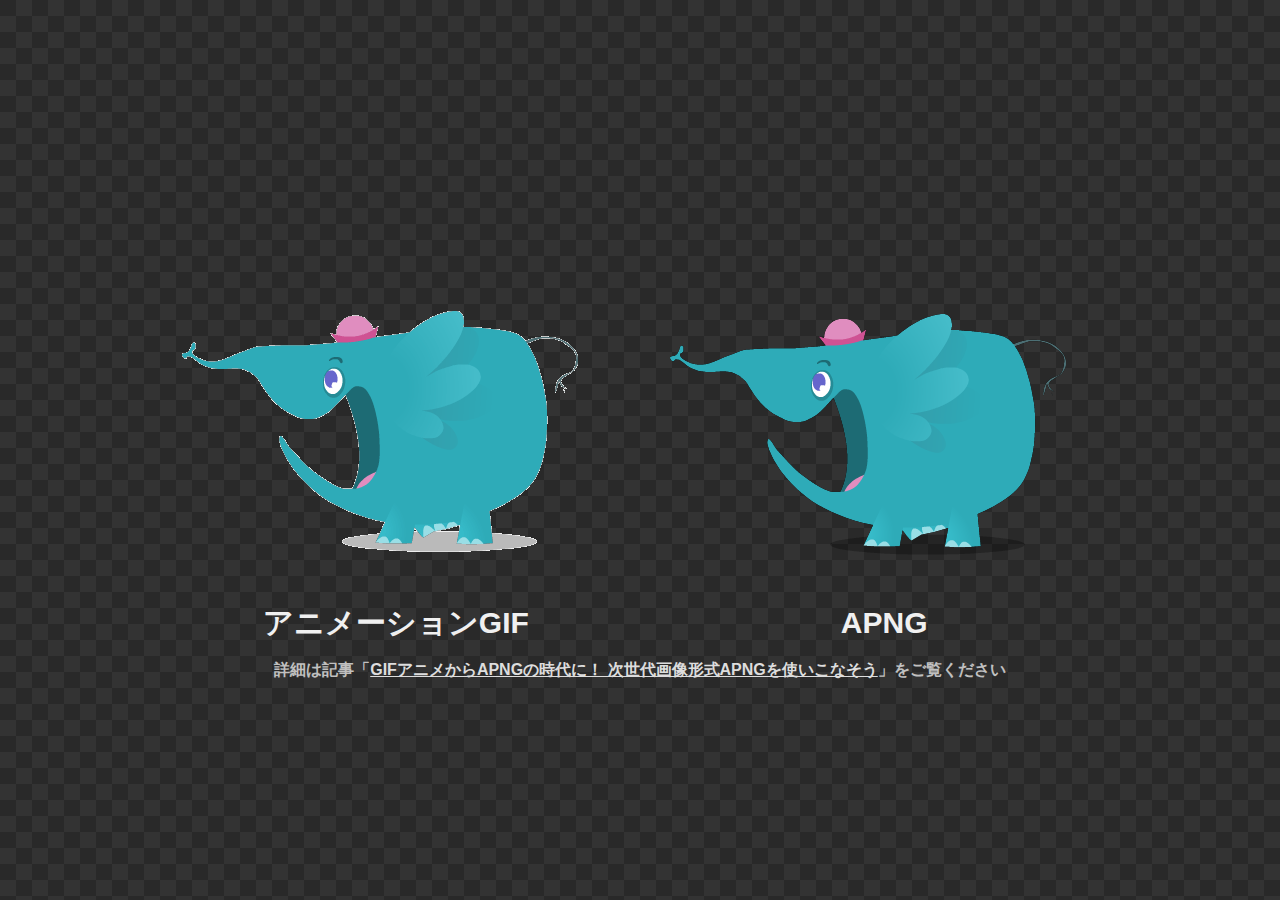
<file: sample1/index.html>
<!DOCTYPE html>
<html lang="ja">
<head>
	<meta charset="utf-8">
	<title>APNGとアニメーションGIFの動作サンプル - ICS</title>

	<meta charset="UTF-8">
	<meta name="viewport" content="width=device-width">
	<meta name="referrer" content="unsafe-url">

	<link rel="stylesheet" href="../css/normalize.css">
	<link rel="stylesheet" href="../css/index.css">
</head>
<body>
<div id="wrapper">
	<div id="container">
		<div id="gif">
			<img src="../images/elephant.gif" />
			<p>アニメーションGIF</p>
		</div>
		<div id="apng">
			<img src="../images/elephant_apng_zopfli.png" />
			<p>APNG</p>
		</div>
		<p class="link-paragraph">詳細は記事「<a href="https://ics.media/entry/2441" target="_blank">GIFアニメからAPNGの時代に！ 次世代画像形式APNGを使いこなそう</a>」をご覧ください</p>
	</div>


</div>
</body>
</html>
</file>
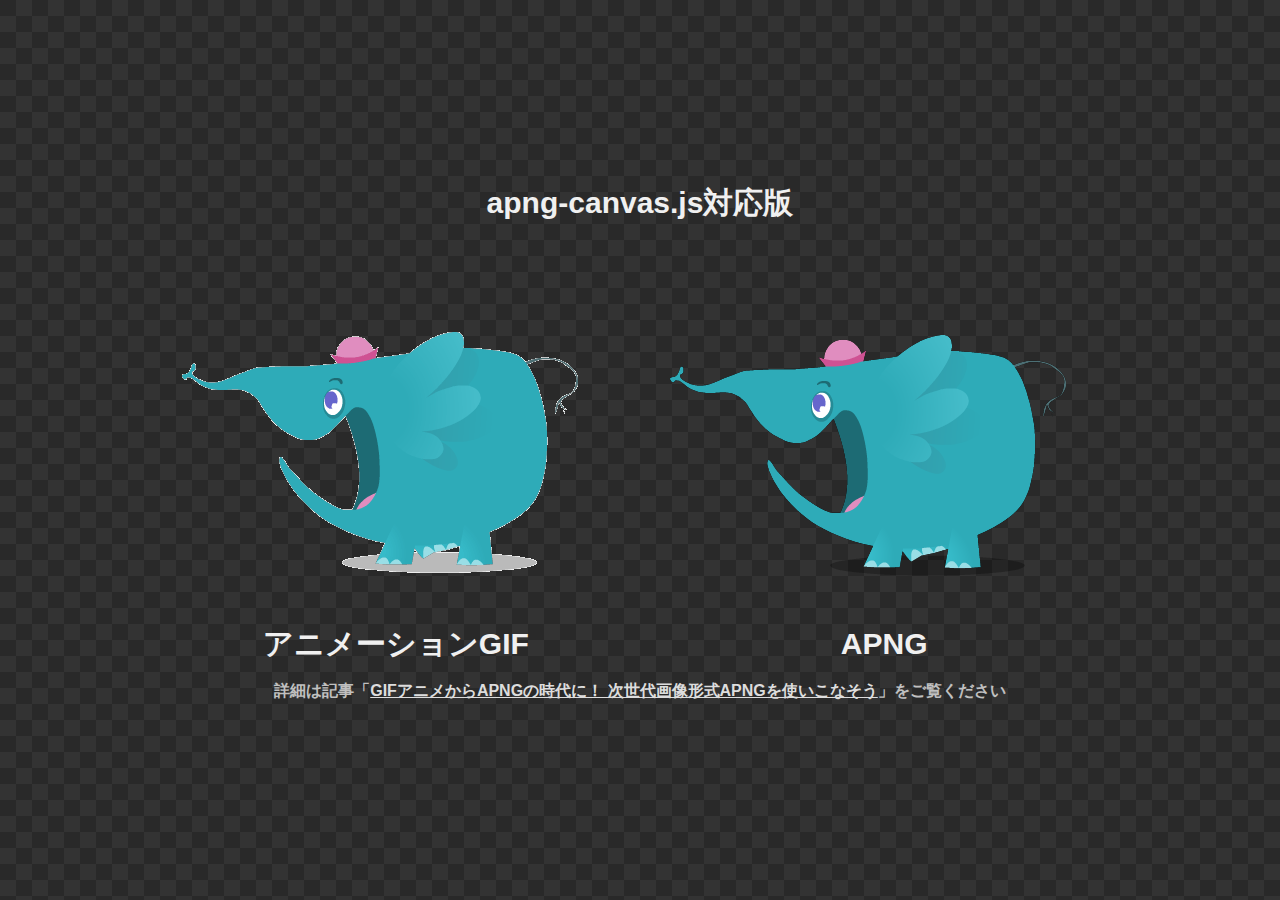
<file: sample2/index.html>
<!DOCTYPE html>
<html lang="ja">
<head>
	<meta charset="utf-8">
	<title>APNG(apng-canvas.js対応版)の動作サンプル - ICS</title>

	<meta charset="UTF-8">
	<meta name="viewport" content="width=960">
	<meta name="referrer" content="unsafe-url">

	<link rel="stylesheet" href="../css/normalize.css">
	<link rel="stylesheet" href="../css/index.css">

	<script src="../js/libs/apng-canvas.min.js"></script>
	<script defer src="../js/index.js"></script>
</head>
<body>
<div id="wrapper">
	<div id="container">
		<p>apng-canvas.js対応版</p>
		<div id="gif">
			<img src="../images/elephant.gif" />
			<p>アニメーションGIF</p>
		</div>
		<div id="apng">
			<img class="apng-image" src="../images/elephant_apng_zopfli.png" />
			<p>APNG</p>
		</div>
		<p class="link-paragraph">詳細は記事「<a href="https://ics.media/entry/2441" target="_blank">GIFアニメからAPNGの時代に！ 次世代画像形式APNGを使いこなそう</a>」をご覧ください</p>
	</div>
</div>
</body>
</html>
</file>
<file: css/index.css>
@charset "UTF-8";

html, body {
	width: 100%;
	height: 100%;
}

body {
	background: #000000;
	background-image: url(../images/bg.png);
	color: #f0f0f0;
	font-family: "ヒラギノ角ゴ ProN W3", "Hiragino Kaku Gothic ProN", "Meiryo", "Osaka", "MS Pゴシック", "MS PGothic", sans-serif;
	font-size: 30px;
}

img {
	vertical-align: top;
}

p {
	margin: 0;
	font-weight: bold;
}

p.link-paragraph {
	font-size: 1.0rem;
	margin: 1.0em 1.0rem;
	color: #c0c0c0;
}
p.link-paragraph a,
p.link-paragraph a:hover,
p.link-paragraph a:visited,
p.link-paragraph a:active {
	color: #dddddd;
	text-decoration: underline;
}

#wrapper {
	display: flex;
	align-items: center;
	width: 100%;
	height: 100%;
	text-align: center
}

@media screen and (max-width: 970px) {
	#container img,
	#container canvas {
		width: 350px;
	}
}

@media screen and (max-width: 710px) {
	#container img,
	#container canvas {
		width: 100%;
	}
}

#container {
	width: 100%;
	margin: auto;
}

#container > div {
	display: inline-block;
}
</file>
